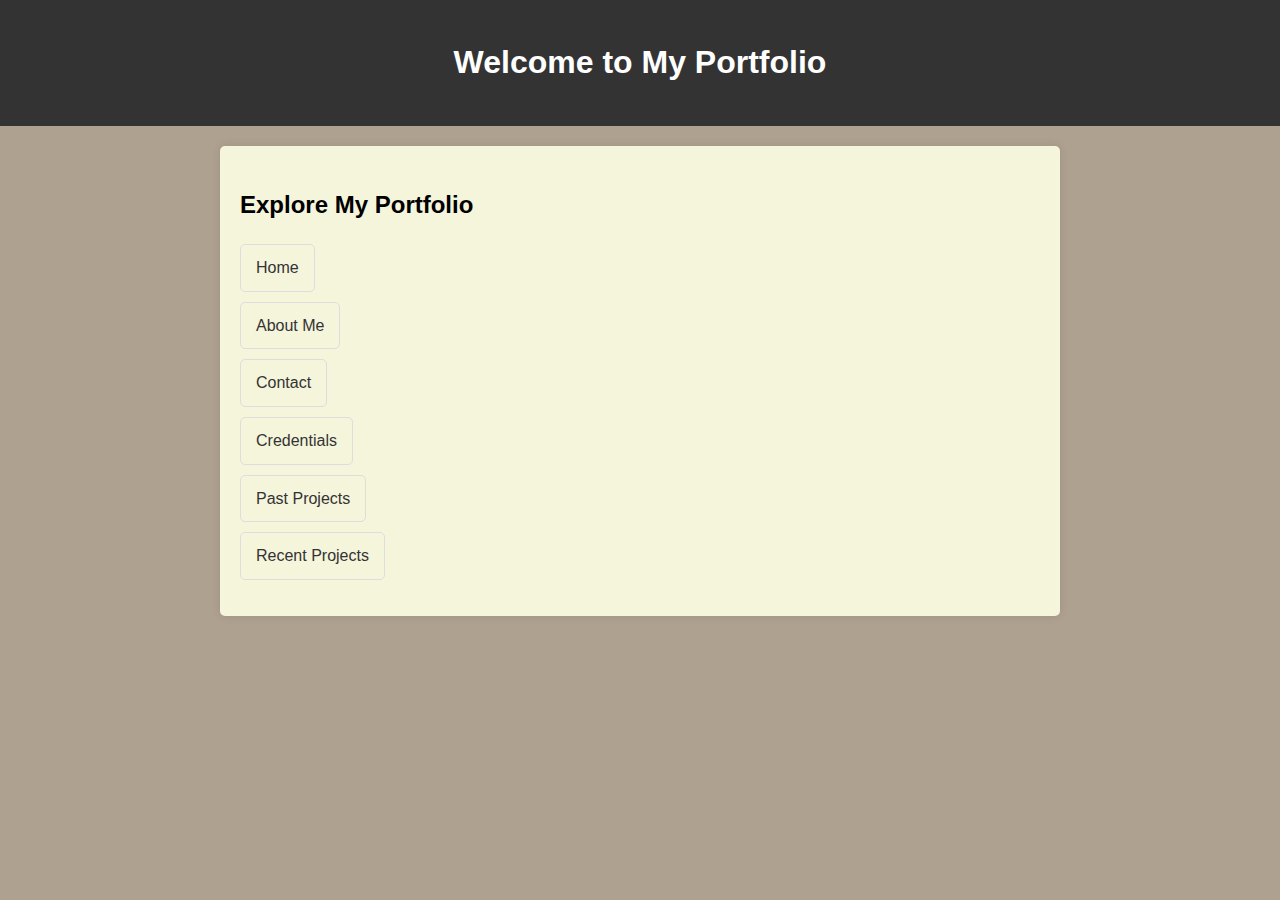
<file: index.html>
<!DOCTYPE html>
<html lang="en">
<head>
    <meta charset="UTF-8">
    <meta name="viewport" content="width=device-width, initial-scale=1.0">
    <title>Portfolio Website</title>
    <style>
        body {
            font-family: Arial, sans-serif;
            line-height: 1.6;
            margin: 0;
            padding: 0;
            background-color: #afa190;
        }
        header {
            background: #333;
            color: #fff;
            padding: 1rem 0;
            text-align: center;
        }
        ul {
            list-style: none;
            padding: 0;
        }
        ul li {
            margin: 10px 0;
        }
        ul li a {
            text-decoration: none;
            color: #333;
            background: beige;
            padding: 10px 15px;
            border: 1px solid #ddd;
            border-radius: 5px;
            display: inline-block;
        }
        ul li a:hover {
            background: #ddd;
        }
        main {
            max-width: 800px;
            margin: 20px auto;
            padding: 20px;
            background: beige;
            border-radius: 5px;
            box-shadow: 0 0 10px rgba(0, 0, 0, 0.1);
        }
    </style>
</head>
<body>
    <header>
        <h1>Welcome to My Portfolio</h1>
    </header>
    <main>
        <h2>Explore My Portfolio</h2>
        <ul>
            <li><a href="home.html">Home</a></li>
            <li><a href="about.html">About Me</a></li>
            <li><a href="contact.html">Contact</a></li>
            <li><a href="mysite.html">Credentials</a></li>
            <li><a href="past.html">Past Projects</a></li>
            <li><a href="recent.html">Recent Projects</a></li>
        </ul>
    </main>
</body>
</html>
</file>
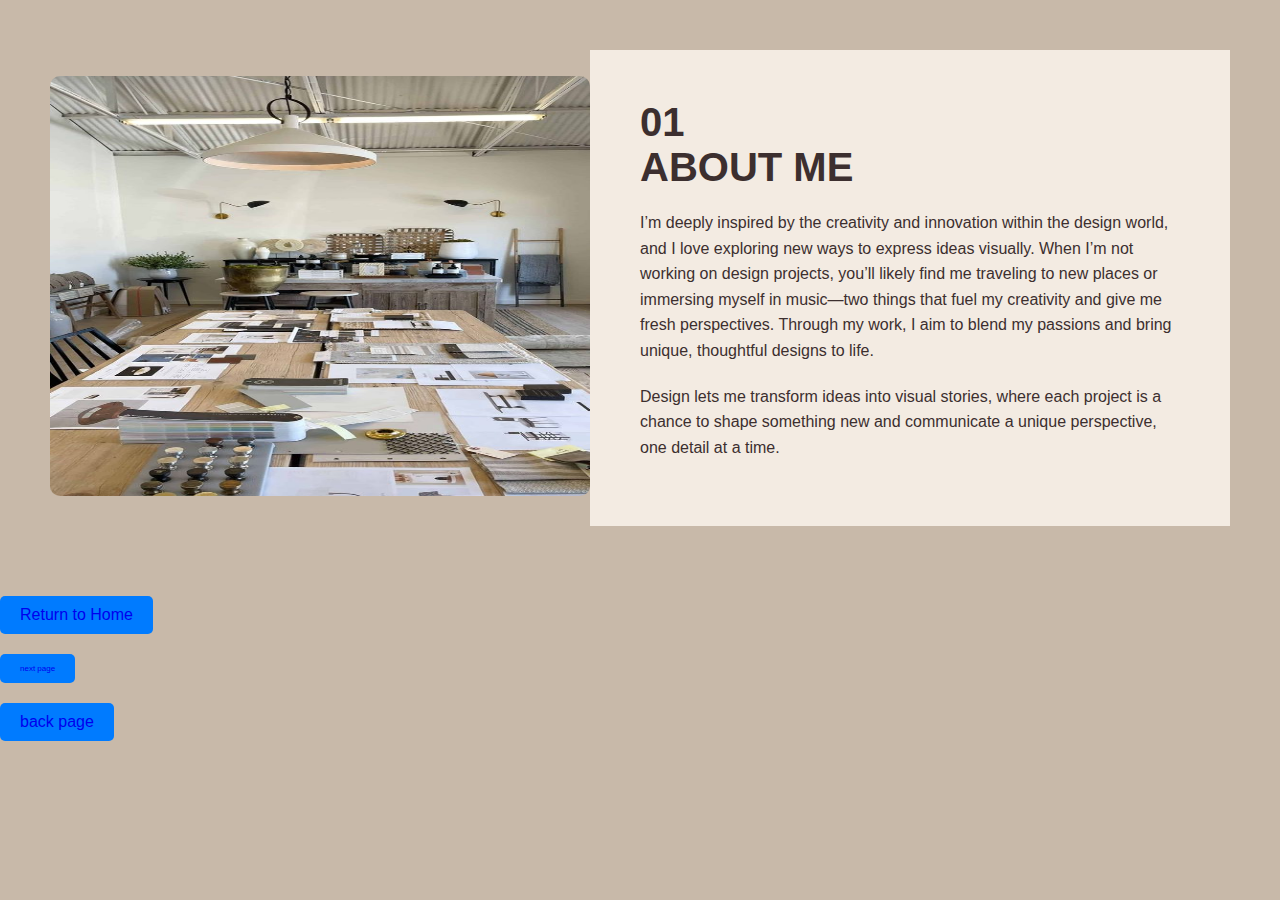
<file: about.html>
<!DOCTYPE html>
<html lang="en">
<head>
    <meta charset="UTF-8">
    <meta name="viewport" content="width=device-width, initial-scale=1.0">
    <title>About Me</title>
    <link rel="stylesheet" href="about me.css">
</head>
<body>
    <div class="container">
        <div class="image-section">
            <!-- Placeholder for the image section -->
            <img src="hello.png" alt="Design Workspace" class="workspace-image"width="40" height="420">
        </div>
        <div class="text-section">
            <h1>01<br>ABOUT ME</h1>
            <p>I’m deeply inspired by the creativity and innovation within the design world, and I love exploring new ways to express ideas visually. When I’m not working on design projects, you’ll likely find me traveling to new places or immersing myself in music—two things that fuel my creativity and give me fresh perspectives. Through my work, I aim to blend my passions and bring unique, thoughtful designs to life.</p>
            <p>Design lets me transform ideas into visual stories, where each project is a chance to shape something new and communicate a unique perspective, one detail at a time.</p>
        </div>
    </div>
    <div style="margin-top: 20px;">
        <a href="index.html" style="
            display: inline-block;
            padding: 10px 20px;
            font-size: 16px;
            background-color: #007BFF;
            text-decoration: none;
            border-radius: 5px;
            text-align: center;
        ">Return to Home</a>
        <div style="margin-top: 20px;">
        <a href="contact.html" style="
            display: inline-block;
            padding: 10px 20px;
            font-size: 8px;
            background-color: #007BFF;
            text-decoration: none;
            border-radius: 5px;
            text-align: right;
        ">next page</a>
            <div style="margin-top: 20px;">
        <a href="home.html" style="
            display: inline-block;
            padding: 10px 20px;
            font-size: 16px;
            background-color: #007BFF;
            text-decoration: none;
            border-radius: 5px;
            text-align: left;">back page</a>
</body>
</html>
</file>
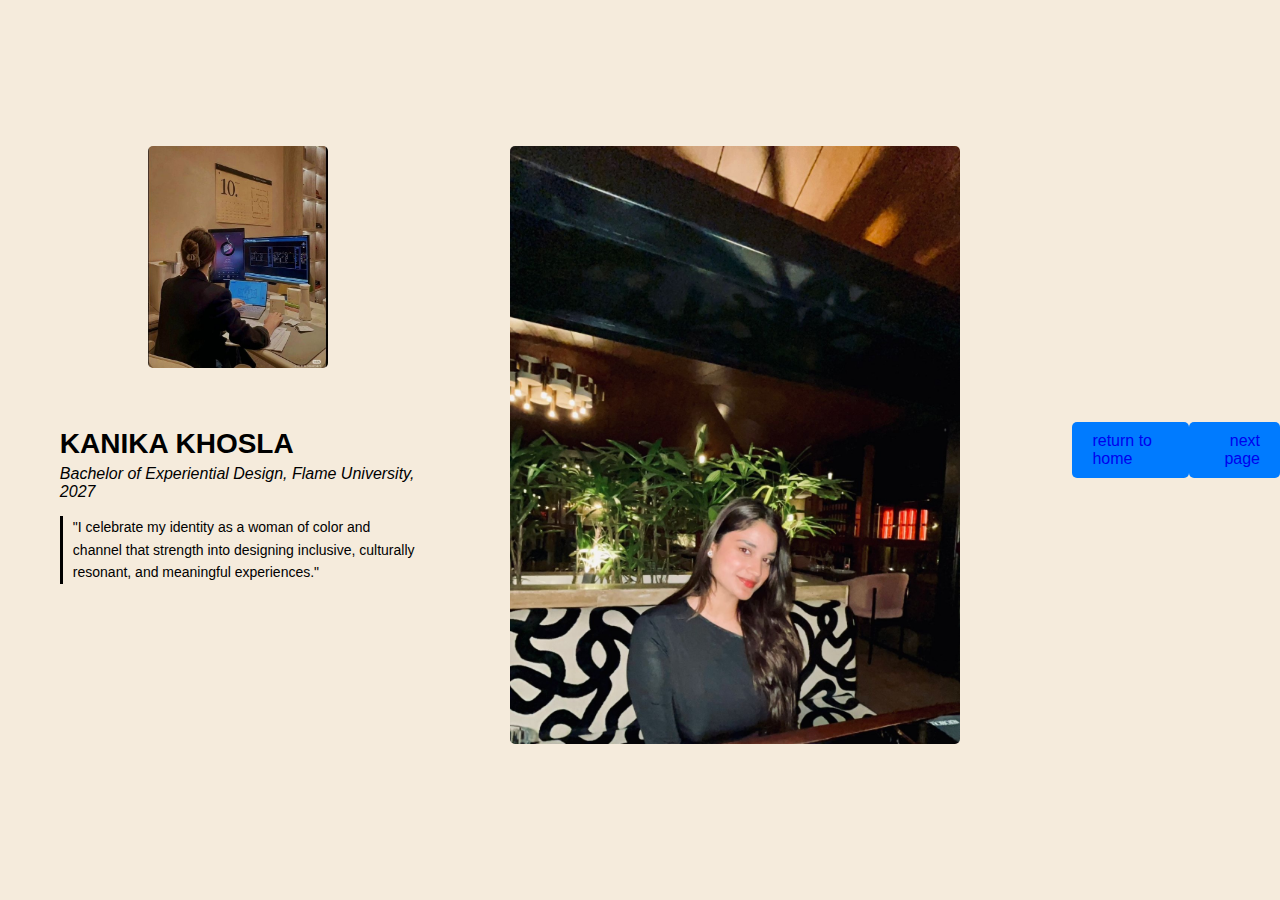
<file: home.html>
<!DOCTYPE html>
<html lang="en">
<head>
    <meta charset="UTF-8">
    <meta name="viewport" content="width=device-width, initial-scale=1.0">
    <title>Kanika Khosla Profile</title>
    <link rel="stylesheet" href="home.css">
</head>
<body>

    <div class="container">
        <div class="left-section">
            <img src="8825f0a954e258610f0eb704e6ab419d.png" alt="Kanika working on computer" class="small-image">
            <div class="text-content">
                <div class="name">KANIKA KHOSLA</div>
                <div class="degree">Bachelor of Experiential Design, Flame University, 2027</div>
                <div class="quote">
                    "I celebrate my identity as a woman of color and channel that strength into designing inclusive, culturally resonant, and meaningful experiences."
                </div>
            </div>
        </div>
        <div class="right-section">
            <img src="f4a67bfe6ad5281bbd31a414533f4b67.jpg" alt="Kanika portrait" class="large-image">
        </div>
    </div>
    <a href="index.html" style="
            display: inline-block;
            padding: 10px 20px;
            font-size: 16px;
            background-color: #007BFF;
            text-decoration: none;
            border-radius: 5px;
            text-align: left;">return to home</a>
    <a href="about.html" style="
            display: inline-block;
            padding: 10px 20px;
            font-size: 16px;
            background-color: #007BFF;
            text-decoration: none;
            border-radius: 5px;
            text-align: right;">next page</a>
  </body>
</html>
</file>
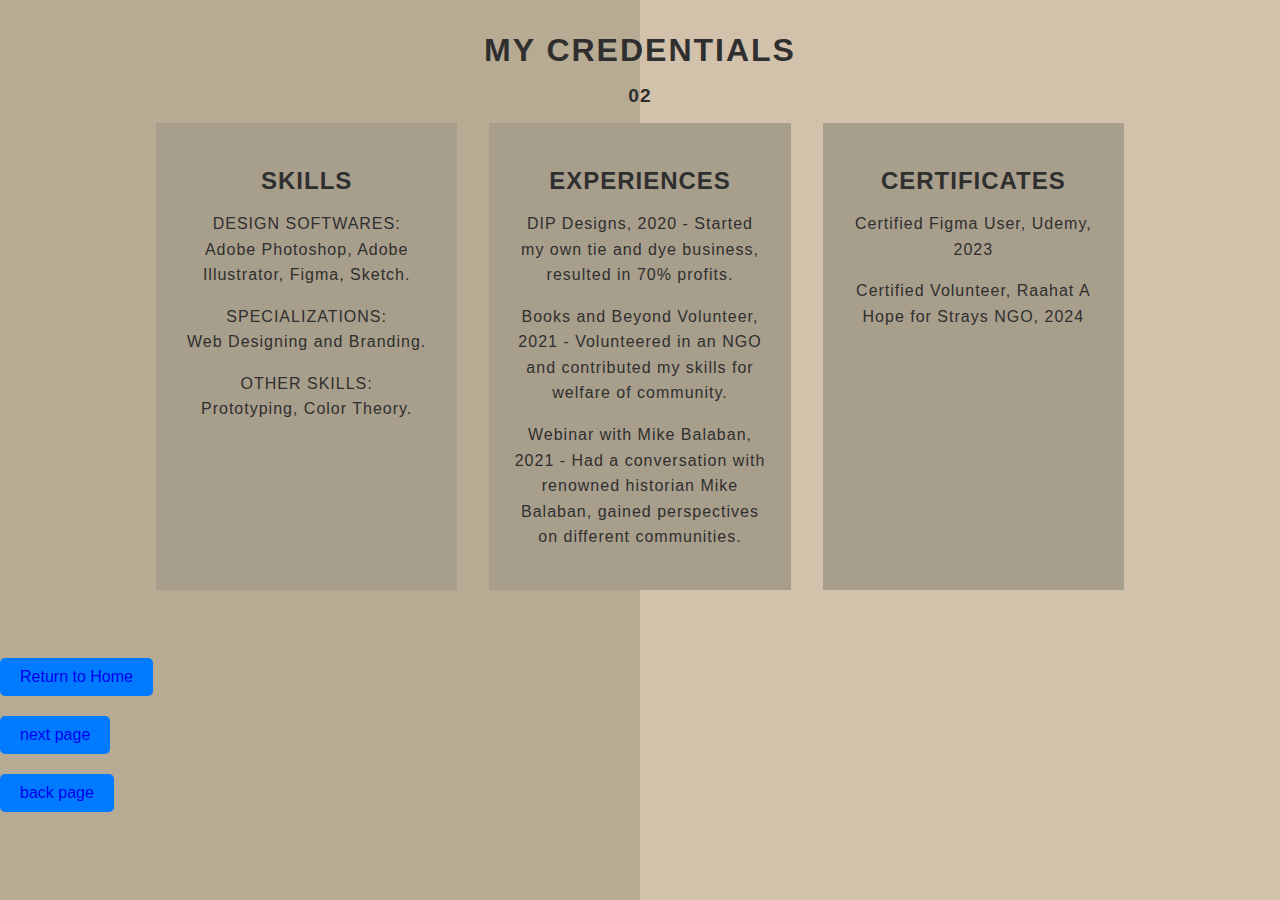
<file: mysite.html>
<!DOCTYPE html>
<html lang="en">
<head>
    <meta charset="UTF-8">
    <meta name="viewport" content="width=device-width, initial-scale=1.0">
    <title>My Credentials</title>
    <link rel="stylesheet" href="credentials.css">
</head>
<body>
    <div class="container">
        <div class="title">MY CREDENTIALS</div>
        <div class="subtitle">02</div>
        <div class="section-container">
            <div class="section">
                <h2>SKILLS</h2>
                <p>DESIGN SOFTWARES:<br>Adobe Photoshop, Adobe Illustrator, Figma, Sketch.</p>
                <p>SPECIALIZATIONS:<br>Web Designing and Branding.</p>
                <p>OTHER SKILLS:<br>Prototyping, Color Theory.</p>
            </div>
            <div class="section">
                <h2>EXPERIENCES</h2>
                <p>DIP Designs, 2020 - Started my own tie and dye business, resulted in 70% profits.</p>
                <p>Books and Beyond Volunteer, 2021 - Volunteered in an NGO and contributed my skills for welfare of community.</p>
                <p>Webinar with Mike Balaban, 2021 - Had a conversation with renowned historian Mike Balaban, gained perspectives on different communities.</p>
            </div>
            <div class="section">
                <h2>CERTIFICATES</h2>
                <p>Certified Figma User, Udemy, 2023</p>
                <p>Certified Volunteer, Raahat A Hope for Strays NGO, 2024</p>
            </div>
        </div>
    </div>
     <div style="margin-top: 20px;">
        <a href="index.html" style="
            display: inline-block;
            padding: 10px 20px;
            font-size: 16px;
            background-color: #007BFF;
            text-decoration: none;
            border-radius: 5px;
            text-align: center;
        ">Return to Home</a>
          <div style="margin-top: 20px;">
        <a href="past.html" style="
            display: inline-block;
            padding: 10px 20px;
            font-size: 16px;
            background-color: #007BFF;
            text-decoration: none;
            border-radius: 5px;
            text-align: right;
        ">next page</a>
               <div style="margin-top: 20px;">
        <a href="contact.html" style="
            display: inline-block;
            padding: 10px 20px;
            font-size: 16px;
            background-color: #007BFF;
            text-decoration: none;
            border-radius: 5px;
            text-align: left;
        ">back page</a>
  
</body>
</html>
</file>
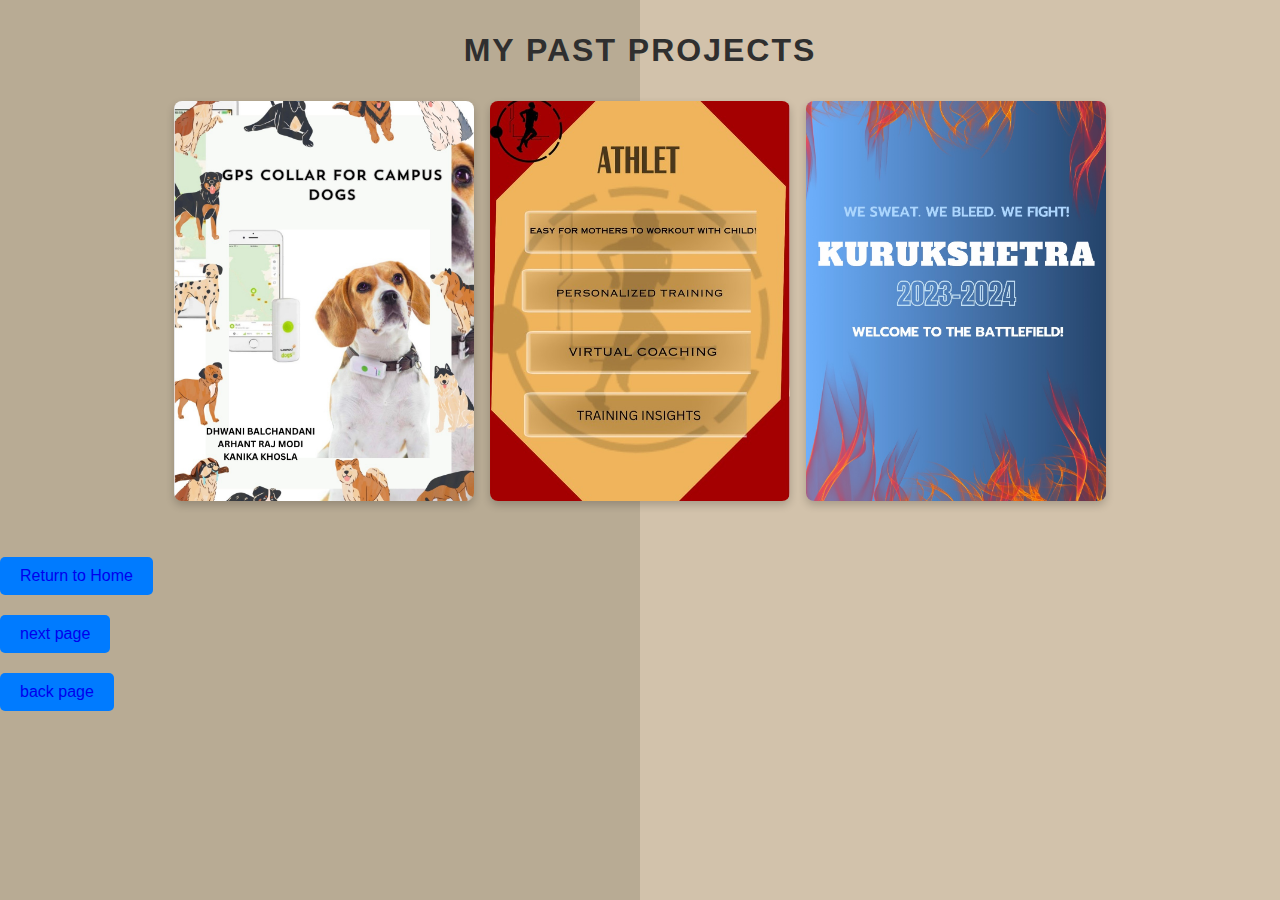
<file: past.html>
<!DOCTYPE html>
<html lang="en">
<head>
    <meta charset="UTF-8">
    <meta name="viewport" content="width=device-width, initial-scale=1.0">
    <title>My Past Projects</title>
    <link rel="stylesheet" href="past.css">
</head>
<body>
    <div class="container">
        <div class="title">MY PAST PROJECTS</div>
        <div class="projects">
            <div class="project-card">
                <img src="project1.jpg" alt="Kurukshetra Project">
            </div>
            <div class="project-card">
                <img src="project2.jpg" alt="GPS Collar for Campus Dogs">
            </div>
            <div class="project-card">
                <img src="project3.jpg" alt="Athlet Project">
            </div>
        </div>
    </div>
     <div style="margin-top: 20px;">
        <a href="index.html" style="
            display: inline-block;
            padding: 10px 20px;
            font-size: 16px;
            background-color: #007BFF;
            text-decoration: none;
            border-radius: 5px;
            text-align: center;
        ">Return to Home</a>
          <div style="margin-top: 20px;">
        <a href="recent.html" style="
            display: inline-block;
            padding: 10px 20px;
            font-size: 16px;
            background-color: #007BFF;
            text-decoration: none;
            border-radius: 5px;
            text-align: right;
        ">next page</a>
               <div style="margin-top: 20px;">
        <a href="mywebsite.html" style="
            display: inline-block;
            padding: 10px 20px;
            font-size: 16px;
            background-color: #007BFF;
            text-decoration: none;
            border-radius: 5px;
            text-align: left;
        ">back page</a>
  
</body>
</html>
</file>
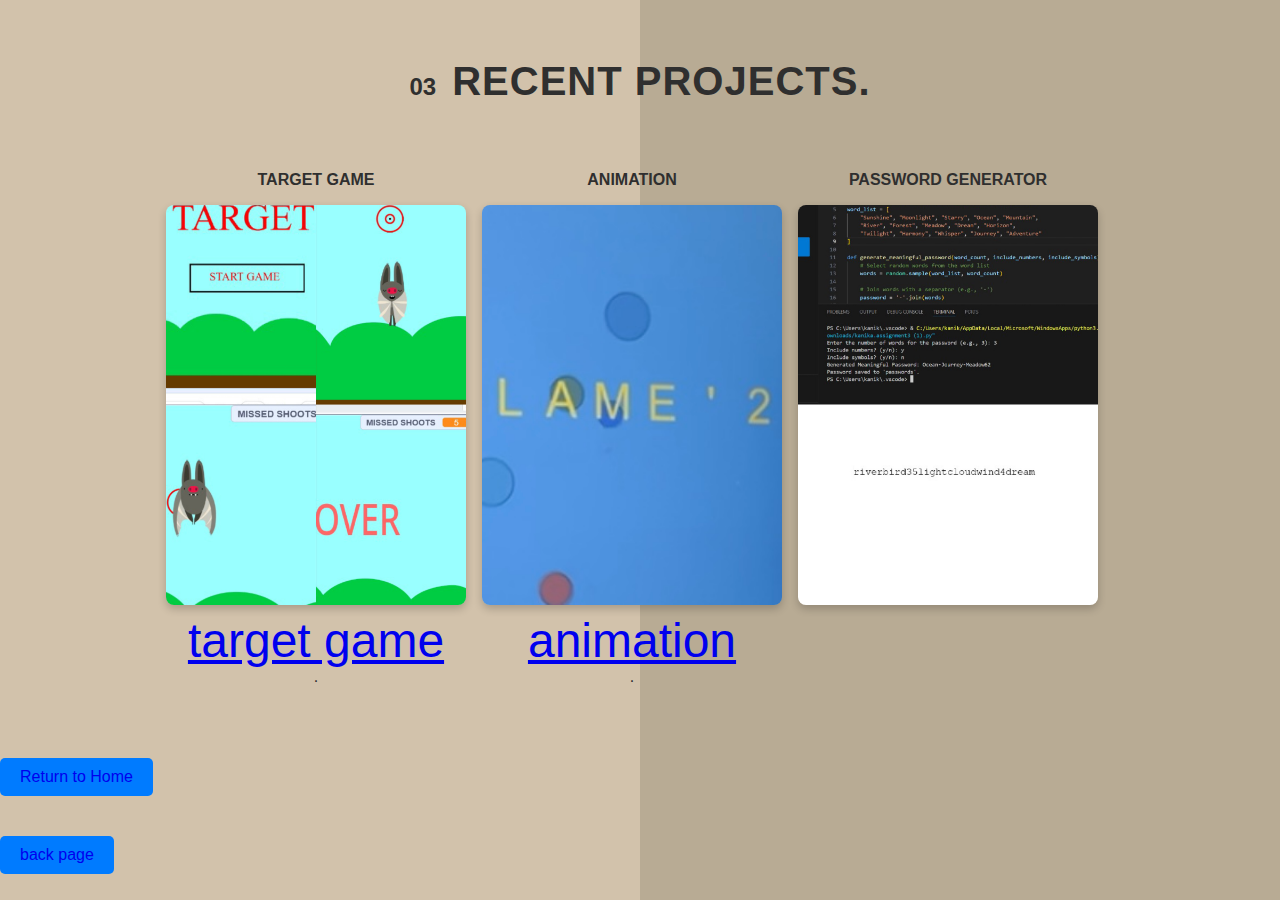
<file: recent.html>
<!DOCTYPE html>
<html lang="en">
<head>
    <meta charset="UTF-8">
    <meta name="viewport" content="width=device-width, initial-scale=1.0">
    <title>Recent Projects</title>
    <link rel="stylesheet" href="recent.css">
</head>
<body>
    <div class="container">
        <div class="title-section">
            <span class="section-number">03</span>
            <h1 class="title">RECENT PROJECTS.</h1>
        </div>
        <div class="projects">
            <div class="project-card">
                   <p>TARGET GAME</p>
                <img src="target_game.jpg" alt="Target Game">
 <font size="15"> <a href="https://scratch.mit.edu/projects/1095856953">target game</a></font>. 
               
               
            </div>
            <div class="project-card">
                  <p>ANIMATION</p>
                  <img src="animation.jpg" alt="Animation">
 <font size="15">  <a href="https://editor.p5js.org/kanika.khosla/full/gajTocf86">animation</a>
                    
    </font>.    
           </div>
            <div class="project-card">
                <p>PASSWORD GENERATOR</p>
                <img src="password_generator.jpg" alt="Password Generator">
                 <font size="15"> 
              
            </div>
        </div>
    </div>
     <div style="margin-top: 20px;">
        <a href="index.html" style="
            display: inline-block;
            padding: 10px 20px;
            font-size: 16px;
            background-color: #007BFF;
            text-decoration: none;
            border-radius: 5px;
            text-align: center;
        ">Return to Home</a> <div style="margin-top: 20px;">
        <a href="past.html" style="
            display: inline-block;
            padding: 10px 20px;
            font-size: 16px;
            background-color: #007BFF;
            text-decoration: none;
            border-radius: 5px;
            text-align: left;
        ">back page</a>
    
</body>
</html>
</file>
<file: about me.css>
/* style.css */

body {
    margin: 0;
    font-family: Arial, sans-serif;
    background-color: #c8b9a9; /* Match main background color */
}

.container {
    display: flex;
    align-items: center;
    justify-content: center;
    padding: 50px;
}

.image-section {
    flex: 1;
}

.workspace-image {
    width: 100%;
    border-radius: 10px;
}

.text-section {
    flex: 1;
    padding: 20px;
    color: #3c2f2f;
    background-color: #f3ebe2; /* Text background color to match image */
    padding: 50px;
}

.text-section h1 {
    font-size: 2.5em;
    font-weight: bold;
    margin: 0;
}

.text-section p {
    font-size: 1em;
    line-height: 1.6;
    margin-top: 20px;
}
</file>
<file: home.css>
body {
    font-family: Arial, sans-serif;
    background-color: #f5ebdc;
    color: #000;
    display: flex;
    justify-content: center;
    align-items: center;
    min-height: 100vh;
    margin: 0;
}

.container {
    display: flex;
    max-width: 1000px;
    padding: 40px;
    background-color: #f5ebdc;
}

.left-section {
    width: 40%;
    display: flex;
    flex-direction: column;
    align-items: center;
    justify-content: flex-start;
}

.right-section {
    width: 60%;
    display: flex;
    align-items: center;
    justify-content: center;
}

.small-image {
    width: 90%;
    max-width: 180px;
    border-radius: 5px;
    margin-bottom: 20px;
}

.large-image {
    width: 90%; /* Reduced size slightly */
    max-width: 450px; /* Set a specific max-width to control size */
    border-radius: 5px;
    margin-bottom: 10px; /* Adjusted for slight alignment tweak */
}

.text-content {
    text-align: left;
    margin-top: 40px; /* Adjusted text positioning to match request */
    width: 90%;
}

.name {
    font-size: 28px;
    font-weight: bold;
    margin-bottom: 5px;
}

.degree {
    font-size: 16px;
    font-style: italic;
    margin-bottom: 15px;
}

.quote {
    font-size: 14px;
    line-height: 1.6;
    border-left: 3px solid #000;
    padding-left: 10px;
    margin-top: 15px;
}
</file>
<file: credentials.css>
body {
    font-family: Arial, sans-serif;
    margin: 0;
    padding: 0;
    color: #2f2f2f; /* Text color */
    background: linear-gradient(to right, #b8ab94 50%, #d2c2ab 50%); /* Two-color background */
}

.container {
    display: flex;
    flex-direction: column;
    align-items: center;
    padding: 2rem;
}

.title {
    font-size: 2rem;
    font-weight: bold;
    letter-spacing: 2px;
    margin-bottom: 1rem;
}

.subtitle {
    font-size: 1.2rem;
    font-weight: bold;
    letter-spacing: 1px;
}

.section-container {
    display: flex;
    justify-content: space-around;
    width: 100%;
    max-width: 1000px;
}

.section {
    background-color: #a89e8c; /* Section background color */
    padding: 1.5rem;
    margin: 1rem;
    width: 30%;
    text-align: center;
}

.section h2 {
    font-size: 1.5rem;
    font-weight: bold;
    margin-bottom: 1rem;
    letter-spacing: 1px;
}

.section p {
    font-size: 1rem;
    line-height: 1.6;
    letter-spacing: 1px;
}
</file>
<file: past.css>
body {
    font-family: Arial, sans-serif;
    margin: 0;
    padding: 0;
    color: #2f2f2f; /* Text color */
    background: linear-gradient(to right, #b8ab94 50%, #d2c2ab 50%); /* Two-color background */
}

.container {
    display: flex;
    flex-direction: column;
    align-items: center;
    padding: 2rem;
}

.title {
    font-size: 2rem;
    font-weight: bold;
    letter-spacing: 2px;
    margin-bottom: 2rem;
}

.projects {
    display: flex;
    justify-content: center;
    gap: 1rem;
}

.project-card img {
    width: 300px; /* Increased and uniform image size */
    height: 400px; /* Set a fixed height for uniformity */
    border-radius: 8px;
    box-shadow: 0px 4px 8px rgba(0, 0, 0, 0.2);
    object-fit: cover; /* Ensures all images maintain aspect ratio within the set size */
}
</file>
<file: recent.css>
body {
    font-family: Arial, sans-serif;
    margin: 0;
    padding: 0;
    background: linear-gradient(to right, #d2c2ab 50%, #b8ab94 50%);
    color: #2f2f2f;
}

.container {
    display: flex;
    flex-direction: column;
    align-items: center;
    padding: 2rem;
}

.title-section {
    display: flex;
    align-items: baseline;
    margin-bottom: 2rem;
}

.section-number {
    font-size: 1.5rem;
    font-weight: bold;
    margin-right: 1rem;
}

.title {
    font-size: 2.5rem;
    font-weight: bold;
    letter-spacing: 1px;
}

.projects {
    display: flex;
    justify-content: center;
    gap: 1rem;
}

.project-card {
    display: flex;
    flex-direction: column;
    align-items: center;
    text-align: center;
}

.project-card img {
    width: 300px; /* Uniform width for images */
    height: 400px; /* Uniform height for images */
    object-fit: cover;
    border-radius: 8px;
    box-shadow: 0px 4px 8px rgba(0, 0, 0, 0.2);
    margin-bottom: 0.5rem;
}

.project-card p {
    font-size: 1rem;
    margin-top: 0.5rem;
    font-weight: bold;
}
</file>
